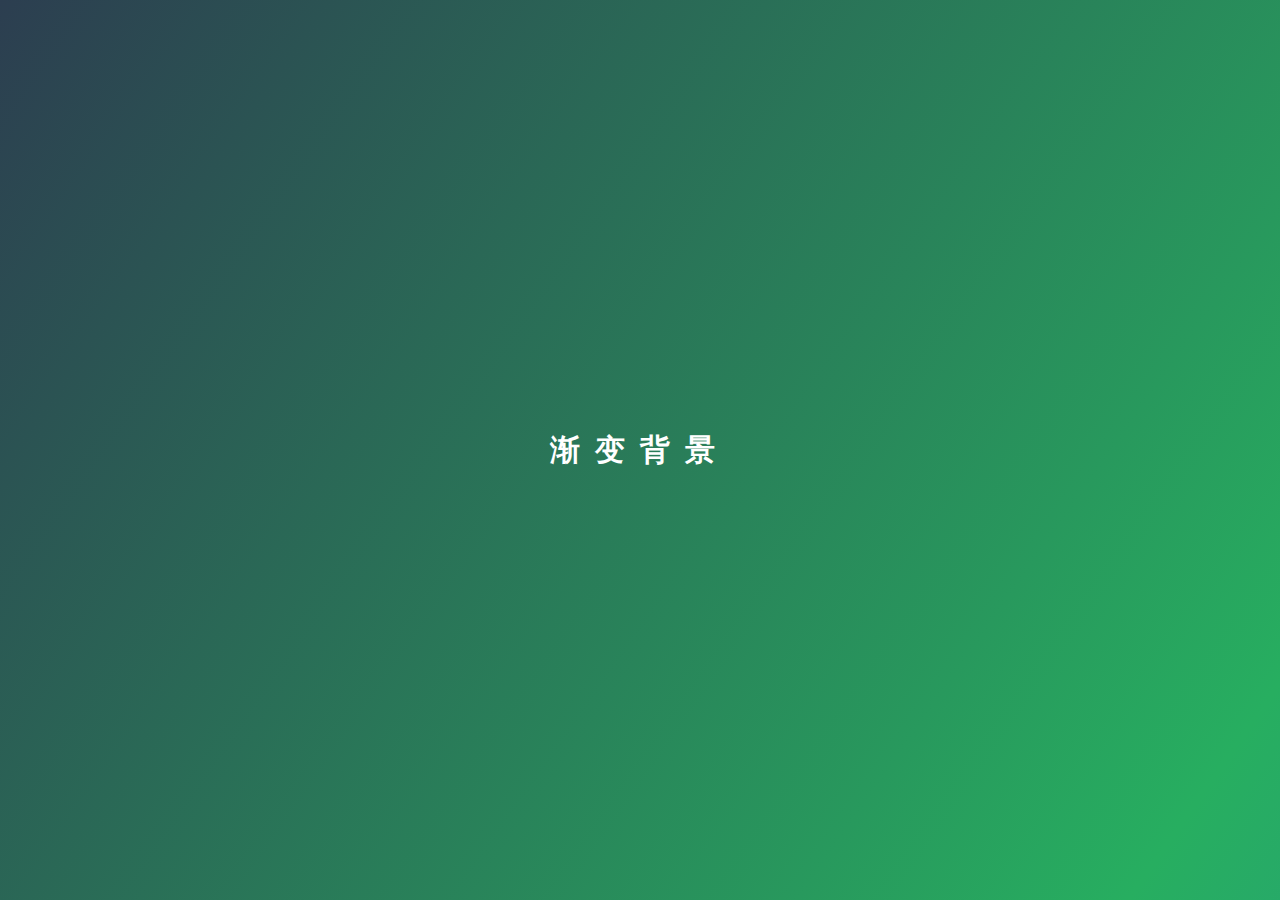
<file: components/bg/index.html>
<!DOCTYPE html>
<html lang="en">
<head>
    <meta charset="UTF-8">
    <meta http-equiv="X-UA-Compatible" content="IE=edge">
    <meta name="viewport" content="width=device-width, initial-scale=1.0">
    <title>Document</title>
    <link rel="stylesheet" href="./style.css">
</head>
<body>
    <h3 class="text">渐变背景</h3>
</body>
</html>
</file>
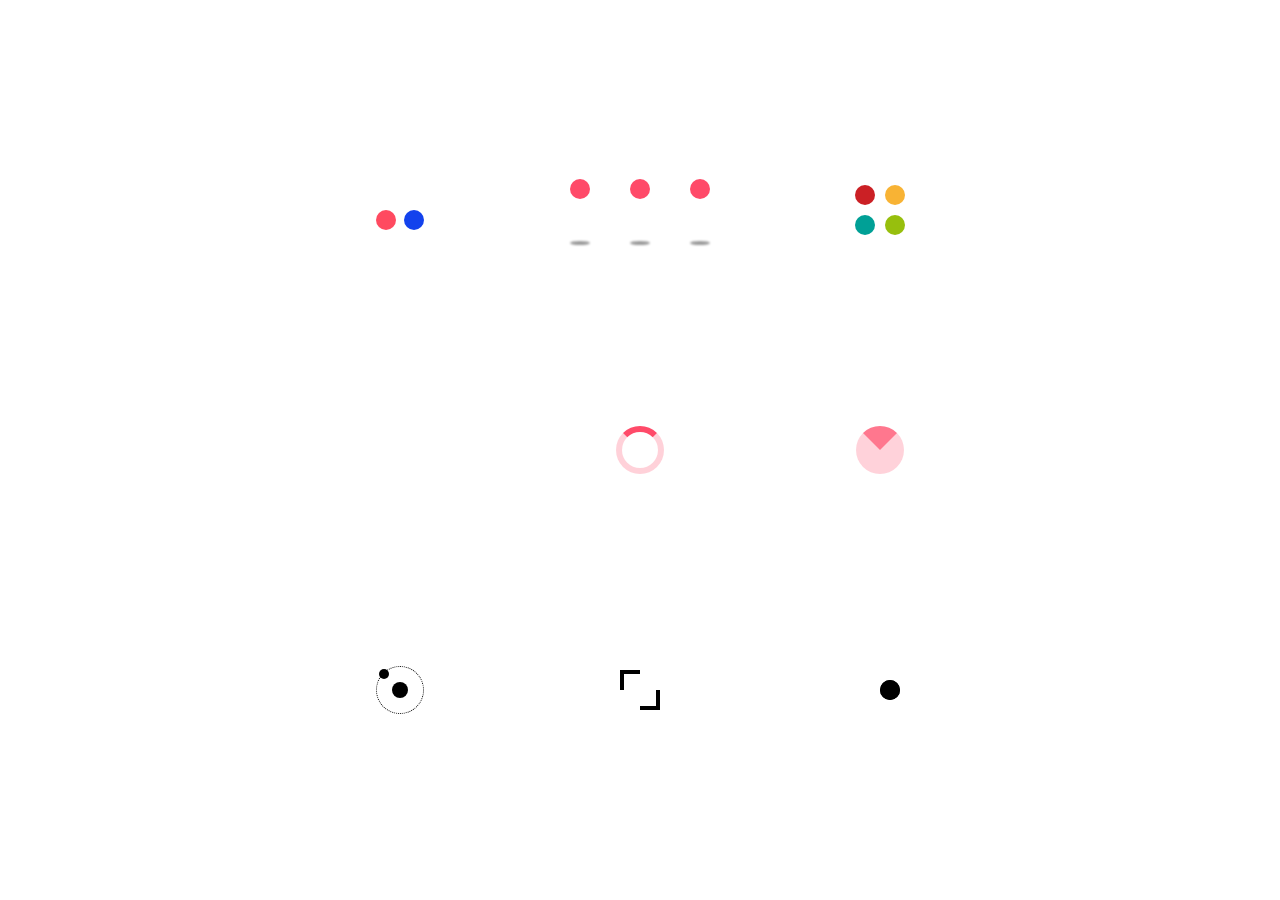
<file: components/loading/index.html>
<!DOCTYPE html>
<html lang="en">
<head>
    <meta charset="UTF-8">
    <meta http-equiv="X-UA-Compatible" content="IE=edge">
    <meta name="viewport" content="width=device-width, initial-scale=1.0">
    <title>Loading</title>
    <link rel="stylesheet" href="./style.css">
</head>
<body>
    <div class="container">
        <div class="loading-grid">
            <div class="flex-center">
                <div class="loading two-balls">
                    <div class="pink"></div>
                    <div class="blue"></div>
                </div>
            </div>
            <div class="flex-center">
                <div class="loading three-balls-bounce">
                    <div class="circle"></div>
                    <div class="circle"></div>
                    <div class="circle"></div>
                    <div class="shadow"></div>
                    <div class="shadow"></div>
                    <div class="shadow"></div>
                </div>
            </div> 
            <div class="flex-center">
                <div class="loading four-balls">
    
                </div>
            </div>
            <div class="flex-center">
                <div class="loading cube-box">
                    <div class="outer-box">
                        <div class="large-box">
                            <div class="small-box">
    
                            </div>
                        </div>
                    </div>
                </div>
            </div>
            <div class="flex-center">
                <div class="loading ring"></div>
            </div>
    
            <div class="flex-center">
                <div class="loading slices"></div>
              </div>
              <div class="flex-center">
                <div class="loading hydrogen"></div>
              </div>
              <div class="flex-center">
                <svg class="loading recting" width="40" height="40" viewbox="0 0 40 40">
                  <polygon points="0 0 0 40 40 40 40 0" class="polygon" />
                </svg>
              </div>
              <div class="flex-center">
                <div class="loading switch-box">
                  <div class="switch"></div>
                  <div class="switch"></div>
                </div>
              </div>
        </div>
    </div>
</body>
</html>
</file>
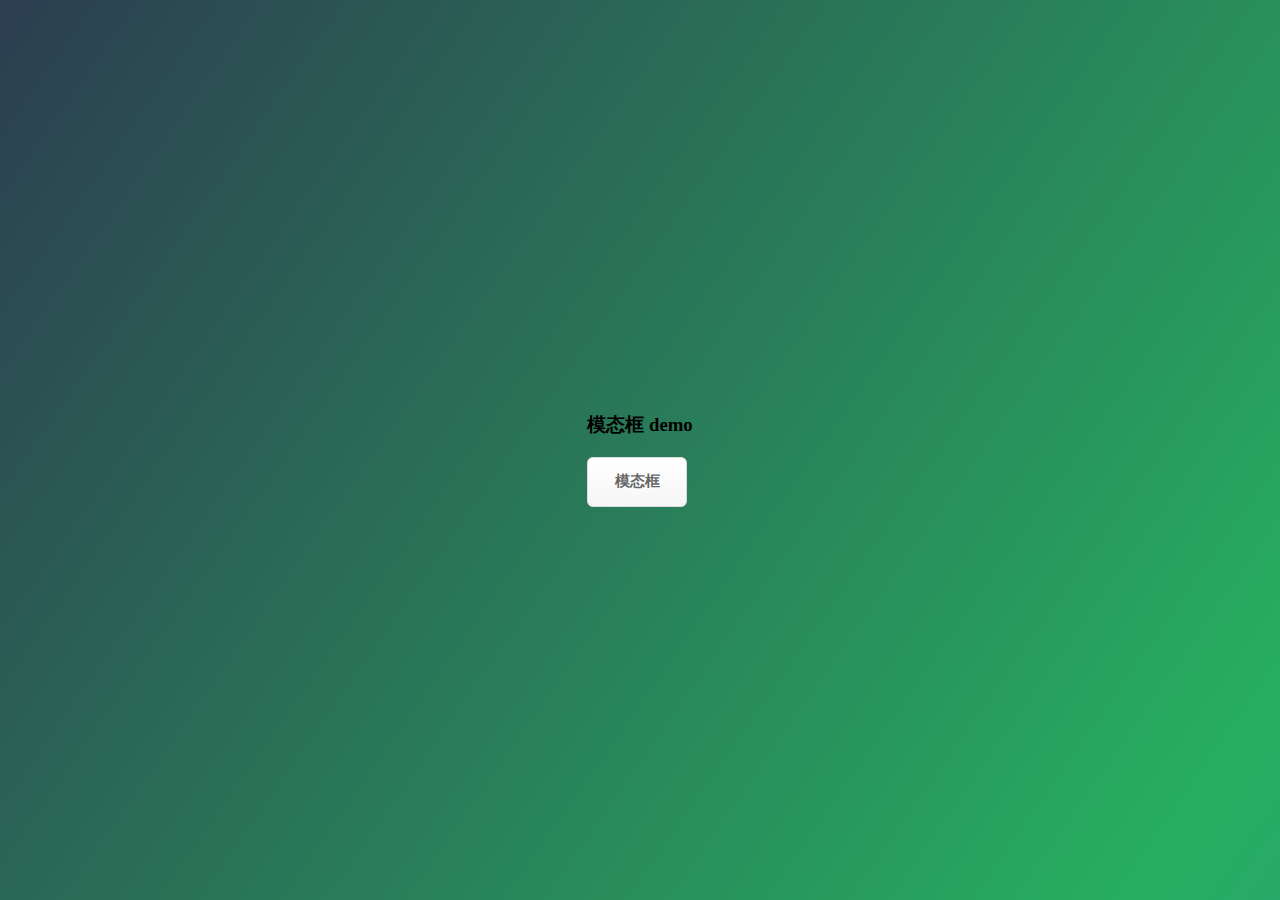
<file: components/modal/index.html>
<!DOCTYPE html>
<html lang="en">
<head>
    <meta charset="UTF-8">
    <meta http-equiv="X-UA-Compatible" content="IE=edge">
    <meta name="viewport" content="width=device-width, initial-scale=1.0">
    <title>模态框</title>
    <link rel="stylesheet" type="text/css" href="style.css" />
    <!-- 动态背景颜色 -->
    <link rel="stylesheet" type="text/css" href="../bg/style.css" />
    <link rel="stylesheet" href="https://www.jq22.com/jquery/font-awesome.4.6.0.css">
</head>
<body>
    <div>
        <h3>模态框 demo</h3>
        <button class="btn" id="open" >模态框</button>
    </div>


    <div class="modal-container" id="modal">
        <div class="modal">
            <button type="button" class="close-btn" id="close">
                <i class="fa fa-times"></i>
            </button>
            <div class="modal-header">
                我是标题
            </div>

            <div class="modal-content">
                <div class="modal-content-container">
                    <p>登录了解更多</p>
                    <p>登录了解更多</p>
                    <p>登录了解更多</p>
                    <p>登录了解更多</p>
                </div>
            </div>
        </div>
    </div>

    <script src="script.js" type="text/javascript" charset="utf-8"></script>
</body>
</html>
</file>
<file: components/bg/style.css>
body {
    margin: 0;
    padding: 0;
    height: 100vh;
    display: flex;
    justify-content: center;
    align-items: center;
    /* 渐变背景 */
    background: linear-gradient(125deg, #2c3e50, #27ae60, #2980b9, #e74c3c, #8e44ad);
    /* 指定背景大小 */
    background-size: 500%;
    /* 执行动画 动画名，时长，线性的，*/
    animation: bgAnimation 15s linear infinite;
}

.text {
    color: #fff;
    font-size: 30px;
    /* 字间距 */
    letter-spacing: 15px;
}

/* 定义动画 */
@keyframes bgAnimation {
    0% {
        background-position:  0% 50%;
    }
    50% {
        background-position: 100% 50%;
    }
    100% {
        background-position: 0% 50%;
    }
}
</file>
<file: components/loading/style.css>
* {
    margin: 0;
    box-sizing: border-box;
}

body {
    height: 100vh;
}

.container {
    position: absolute;
    left: 50%;
    top: 50%;
    transform: translate(-50%,-50%);
}

.flex-center {
    display: flex;
    justify-content: center;
    align-items: center;
}

.loading-grid {
    display: grid;
    grid-template-columns: repeat(3, 240px);
    grid-template-rows: repeat(3, 240px);
}

/** two-balls loading START **/
.two-balls {
    position: relative;
    width: 44px;
}

.two-balls div {
    position: absolute ;
    width: 20px;
    height: 20px;
    border-radius: 50%;
    animation: two-balls-pink 1.05s ease-in-out infinite;
}

.two-balls .pink {
    background-color: #ff4a60;
    left: -2px;
}

.two-balls .blue {
    background-color: #1342ed;
    animation-name: two-balls-blue;
    right: -2px;
}

@keyframes two-balls-pink {
    from {
        z-index: 1;
    }
    50% {
        transform: translateX(calc(20px + 3 * 2px));
    }
}

@keyframes two-balls-blue {
    50% {
        transform: translateX(calc(-20px - 3 * 2px));
    }
}

/* three-balls-bounce loading START */
.three-balls-bounce  {
    position: relative;
    width: 200px;
    height: 62px;
}

.three-balls-bounce .circle{
    width: 20px;
    height: 20px;
    position: absolute;
    border-radius: 50%;
    background-color: #ff4a69;
    left: 15%;
    transform-origin: 50%;
    animation: balls-circle 0.5s alternate ease infinite;
}

.three-balls-bounce .shadow {
    width: 20px;
    height: 4px;
    border-radius: 50%;
    background-color: rgba(0, 0, 0, 0.4);
    position: absolute;
    transform-origin: 50%;
    top: 62px;
    z-index: -1;
    left: 15%;
    filter: blur(1px);
    animation: balls-shadow 0.5s alternate ease infinite;
}

.three-balls-bounce .circle:nth-child(2),
.three-balls-bounce .shadow:nth-child(4) {
    left: 45%;
    animation-delay: 0.2s;
}

.three-balls-bounce .circle:nth-child(3),
.three-balls-bounce .shadow:nth-child(5) {
    left: auto;
    right: 15%;
    animation-delay: 0.3s;
}

@keyframes balls-circle {
    from {
        top: 60px;
        height: 5px;
        border-radius: 50px 50px 25px 25px;
        transform: scaleX(1.7);
    }
    40% {
        height: 20px;
        border-radius: 50%;
        transform: scaleX(1);
    }
    to {
        top: 0%;
    }
    
}

@keyframes balls-shadow {
    from {
        transform: scaleX(1.5);
    }
    40% {
        transform: scaleX(1);
        opacity: 0.7;
    }
    to {
        transform: scaleX(0.2);
        opacity: 0.4;
    }
}

/* three-balls-bounce loading END */


/* four-balls loading START */

.four-balls {
    width: 50px;
    height: 50px;
    animation: four-balls-rotate 1s infinite;
}

.four-balls::before, 
.four-balls::after {
    content: '';
    border-radius: 50%;
    display: block;
    width: 20px;
    height: 20px;
}

.four-balls::before {
    animation: ball1 1s infinite;
    background-color: #cb2025;
    box-shadow: 30px 0 0 #f8b334;
    margin-bottom: 10px;
}

.four-balls::after {
    animation: ball2 1s infinite;
    background-color: #00a096;
    box-shadow: 30px 0 0 #97bf0d;
}

@keyframes four-balls-rotate {
    from {
        transform: rotate(0deg) scale(0.0);
    }
    50% {
        transform: rotate(360deg) scale(1.2);
    }
    to {
        transform: rotate(720deg) scale(0.0);
    }
}

@keyframes ball1 {
    from {
        box-shadow: 30px 0 0 #f0b334;
    }
    50% {
        box-shadow: 0 0 0 #f0b334;
        margin-bottom: 0;
        transform: translate(15px, 15px);
    }
    to {
        box-shadow: 30px 0 0 #f0b334;
        margin-bottom: 10px;
    }
}

@keyframes ball2 {
    from {
        box-shadow: 30px 0 0 #97bf0d;
    }
    50% {
        box-shadow: 0 0 0 #97bf0d;
        margin-top: -20px;
        transform: translate(15px, 15px);
    }
    to {
        box-shadow: 30px 0 0 #97bf0d;
        margin-top: 0;
    }
}
/* four-balls loading END    */

/* cube-box loading START */
.outer-box {
    width: 3em;
    height: 3em;
    outline: 1px solid transparent;
    animation: cube-box-ani 1s infinite ease-in-out;
}

.large-box {
    width: 3em;
    height: 3em;
    background-color: #ff4a69;
    outline: 1px solid transparent;
}

.small-box {
    width: 3em;
    height: 3em;
    background-color: white;
    outline: 1px solid transparent;
    z-index: 1;
    animation: small-box-ani 1s alternate infinite ease-in-out;
}

@keyframes cube-box-ani {
    from {
        transform: rotate(0deg);
    }
    to {
        transform: rotate(90deg);
    }
}

@keyframes small-box-ani {
    from {
        transform: scale(0.2);
    }
    to {
        transform: scale(0.75);
    }
    
}
/* cube-box loading END */

/* ring loading START */
.ring {
    width: 48px;
    height: 48px;
    border: 6px rgb(255 74 105 / 25%) solid;
    border-top: 6px #ff4a69 solid;
    border-radius: 50%;
    animation: spin 0.6s infinite linear;
  }
  
  @keyframes spin {
      to { transform: rotate(360deg); }
  }

/* ring loading END */

/* slices loading START */
.slices {
    width: 48px;
    height: 48px;
    border-radius: 50%;
    border-top: 24px rgb(255 74 105 / 75%) solid;
    border-left: 24px rgb(255 74 105 / 25%) solid;
    border-bottom: 24px rgb(255 74 105 / 25%) solid;
    border-right: 24px rgb(255 74 105 / 25%) solid;
    animation: slices 1s infinite linear;
  }
  
  @keyframes slices {
      0% {
          border-top: 24px rgb(255 74 105 / 75%) solid;
          border-right: 24px rgb(255 74 105 / 25%) solid;
          border-bottom: 24px rgb(255 74 105 / 25%) solid;
          border-left: 24px rgb(255 74 105 / 25%) solid;
      }
      25% {
          border-top: 24px rgb(255 74 105 / 25%) solid;
          border-right: 24px rgb(255 74 105 / 75%) solid;
          border-bottom: 24px rgb(255 74 105 / 25%) solid;
          border-left: 24px rgb(255 74 105 / 25%) solid;
      }
      50% {
          border-top: 24px rgb(255 74 105 / 25%) solid;
          border-right: 24px rgb(255 74 105 / 25%) solid;
          border-bottom: 24px rgb(255 74 105 / 75%) solid;
          border-left: 24px rgb(255 74 105 / 25%) solid;
      }
      75% {
          border-top: 24px rgb(255 74 105 / 25%) solid;
          border-right: 24px rgb(255 74 105 / 25%) solid;
          border-bottom: 24px rgb(255 74 105 / 25%) solid;
          border-left: 24px rgb(255 74 105 / 75%) solid;
      }
      100% {
          border-top: 24px rgb(255 74 105 / 75%) solid;
          border-right: 24px rgb(255 74 105 / 25%) solid;
          border-bottom: 24px rgb(255 74 105 / 25%) solid;
          border-left: 24px rgb(255 74 105 / 25%) solid;
      }
  }
  /* slices loading END */
  
  /* hydrogen loading START */
  .hydrogen {
    width: 48px;
    height: 48px;
    position: relative;
    border: 1px #000 dotted;
    border-radius: 50%;
    animation: spin 1s infinite linear;
  }
  .hydrogen::after,
  .hydrogen::before {
    content: '';
    position: absolute;
    width: 16px;
    height: 16px;
    background-color: #000;
    border-radius: 50%;
    top: calc(50% - 8px);
    left: calc(50% - 8px);
  }
  .hydrogen::after {
    top: 2px;
    left: 2px;
    width: 10px;
    height: 10px;
  }
  /* hydrogen loading END */
  
  /* recting loading START */
  .recting .polygon {
    fill: none;
    stroke-width: 8px;
    stroke: black;
    stroke-dasharray: 40;
    stroke-dashoffset: 50%;
    animation: recting 1.5s forwards infinite;
  }
  
  @keyframes recting {
    to {
      stroke-dashoffset: 250%;
    }
  }
  /* recting loading END */
  
  /* switch-box loading START */
  .switch-box {
    position: relative;
    height: 80px;
    animation: spin 2s infinite linear;
  }
  
  .switch-box .switch {
    position: absolute;
    top: 50%;
    margin-top: -10px;
    width: 20px;
    height: 20px;
    background: #000;
    border-radius: 20px;
    animation: cross 2s infinite linear;
  }
  
  .switch-box .switch:nth-of-type(2) {
    animation-delay: -1s;
  }
  
  @keyframes cross {
    50% {
      margin-left: 60px;
    }
  }
  /* switch-box loading END */
</file>
<file: components/modal/style.css>
@import url("../global/global.css");
@import url("../global/animation.css");

* {
    box-sizing: border-box;
}

.btn {
    box-shadow: inset 0px 1px 0px 0px #ffffff;
    background: linear-gradient(to bottom, #ffffff 5%, #f6f6f6 100%);
    background-color: #ffffff;
    border-radius: 6px;
    border: 1px solid #dcdcdc;
    display: inline-block;
    cursor: pointer;
    color: #666666;
    font-family: Arial;
    font-size: 15px;
    font-weight: bold;
    padding: 6px 24px;
    text-decoration: none;
    text-shadow: 0px 1px 0px #ffffff;
    width: 100px;
    height: 50px;
}

.btn:hover {
    background: linear-gradient(to bottom, #f6f6f6 5%, #ffffff 100%);
    background-color: #f6f6f6;
}

.btn:active {
    position: relative;
    top: 1px;
}

/* 模态框部分 */
.modal-container {
	/* 实现全覆盖 */
	background-color:  rgba(0, 0, 0, 0.6);
	position: fixed;
	top: 0;
	left: 0;
	right: 0;
	bottom: 0;
    display: none;
}

.modal-container.show-modal {
	display: block;
}

#close {
    background-color: transparent;
    border: none;
}

.modal {
	background-color: #fff;
	border-radius: 5px;
	box-shadow: 0 0 10px rgba(0,0,0,0.4);
	position: absolute;
	overflow: hidden;
	top: 50%;
	left: 50%;
	transform: translate(-50%,-50%);
	max-width: 100%;
	width: 400px;
    animation: modalopen 0.6s ease-in;
    -webkit-animation: modalopen 0.6s ease-in;
    -moz-animation: modalopen 0.6s ease-in;
}

.modal-header {
	background-color: #30336b;
	color: #fff;
	padding: 15px;
}

.modal-header h3 {
	margin: 0;
	border-bottom: 1px solid #333;
}

/* 内容 */
.modal-content {
    min-width: fit-content;
}

.modal-content-container {
    margin: var(--container-margin);
}

.close-btn {
	background-color: transparent;
	position: absolute;
	top: 0;
	right: 0;
	font-size: 25px;
    cursor: pointer;
}

.close-btn i {
    color: #fff;
}

@keyframes modalopen {
    from {
        opacity: 0;
    }

    to {
        opacity: 1;
    }
}

@keyframes modalclose {
    from {
        opacity: 1;
    }

    to {
        opacity: 0;
    }
}
</file>
